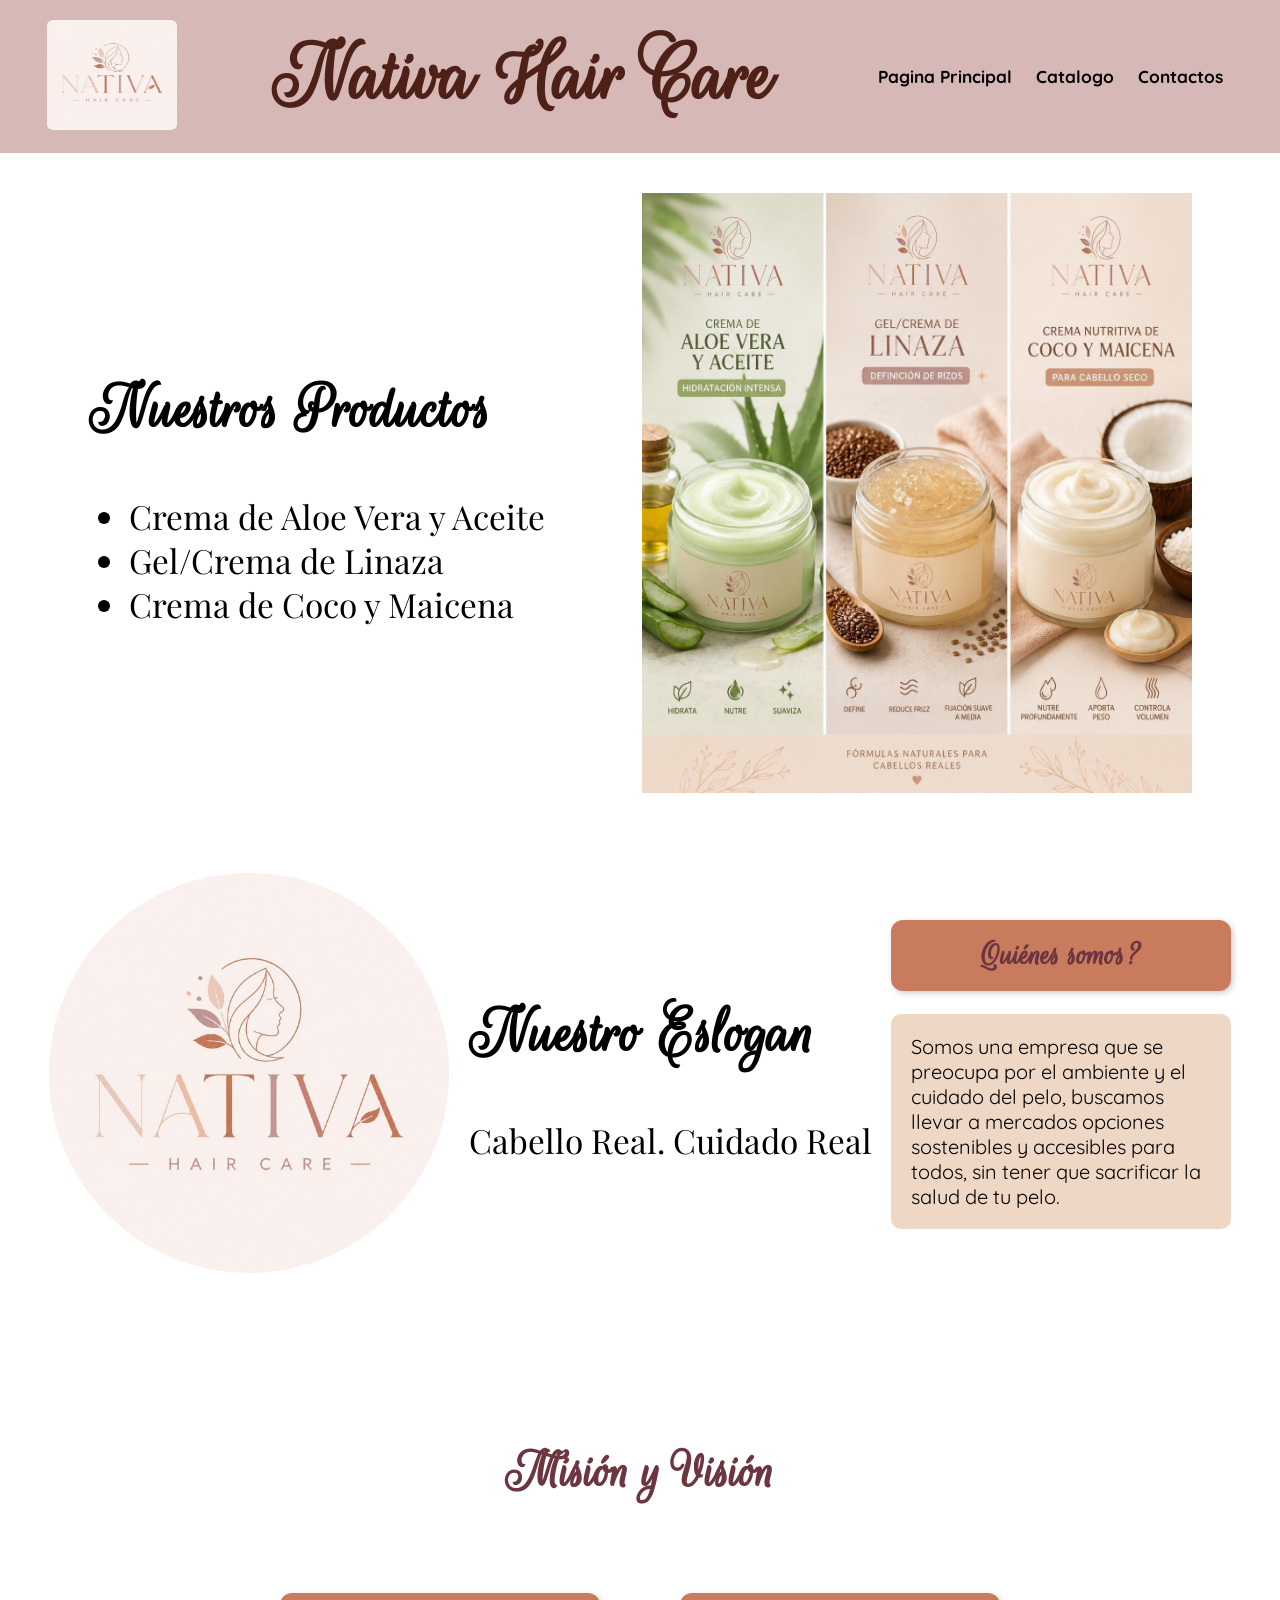
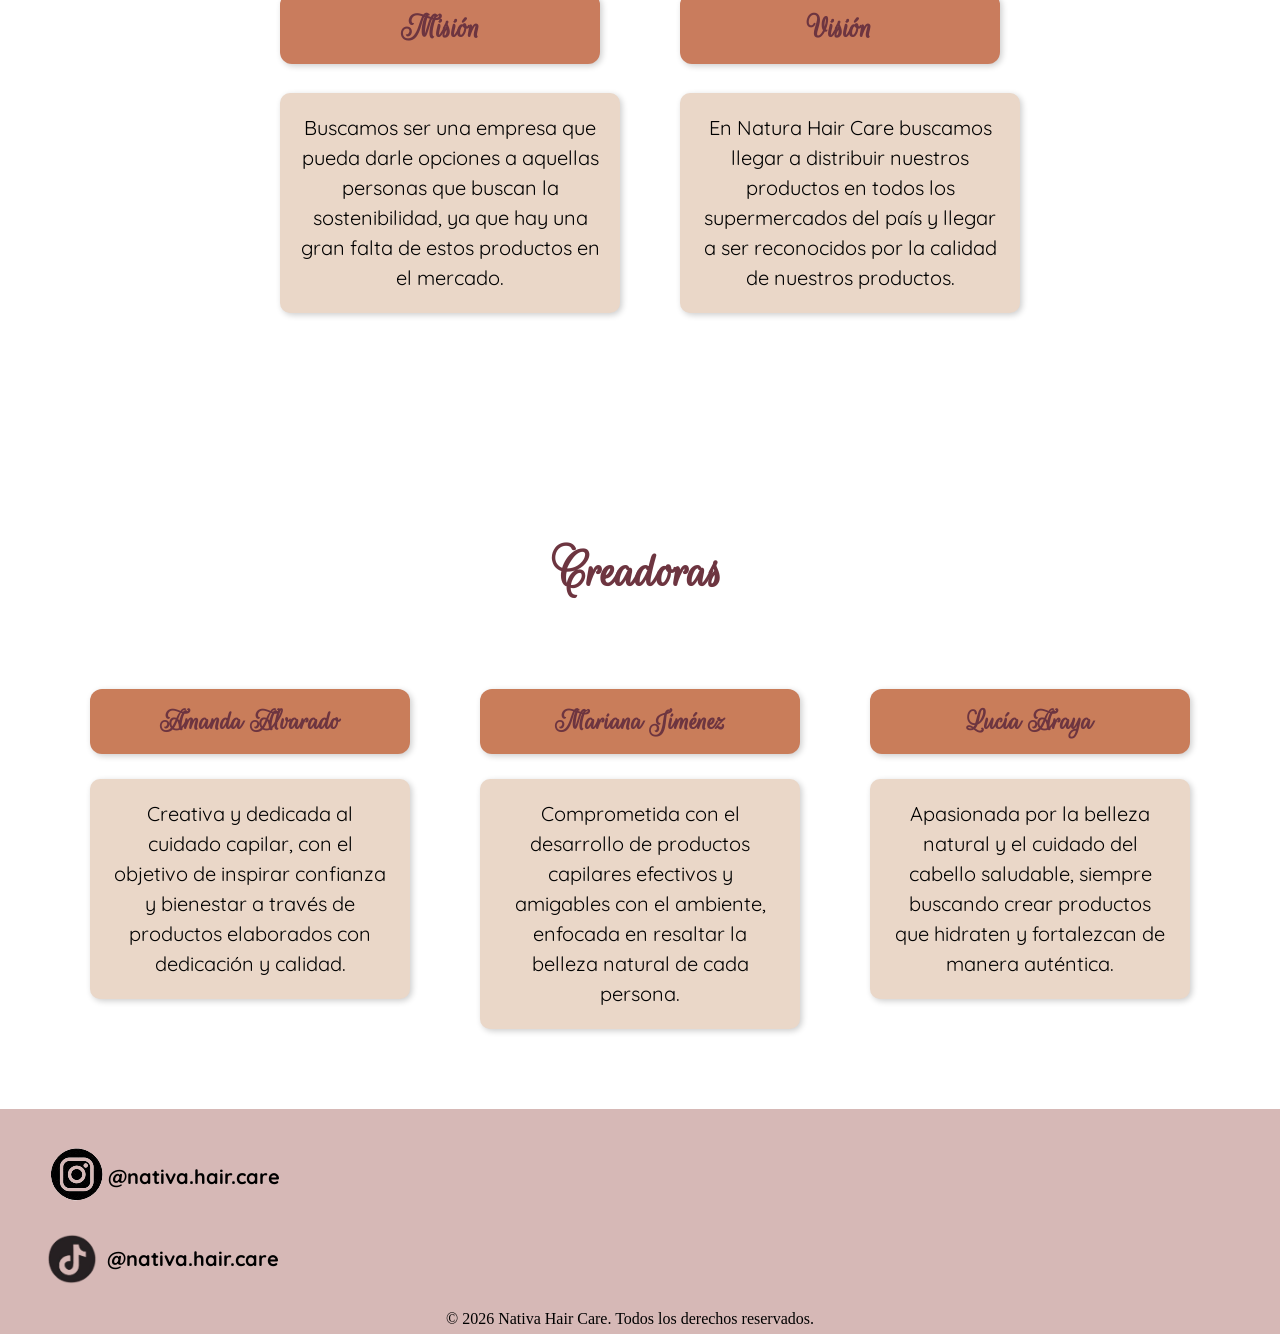
<file: index.html>
<!DOCTYPE html>
<html lang="es">

<head>
    <meta charset="UTF-8">
    <meta name="viewport" content="width=device-width, initial-scale=1.0">
    <link rel="icon" href="imagenes/logo.jpg" type="image/jpg">
    <title>Nativa Hair Care</title>

    <link rel="stylesheet" href="CSS/index.css">
</head>

<body>
    <header>
        <div>
            <img id="logo" src="imagenes/Nativa.jpg">
        </div>

        <div>
            <h1>Nativa Hair Care</h1>
        </div>

        <div>
            <a href="index.html">Pagina Principal</a>
            <a href="html/catalogo.html">Catalogo</a>
            <a href="html/contactos.html">Contactos</a>
        </div>
    </header>

    <div class="productos">

        <div class="texto-productos">
            <h1 id="tituloproductos">Nuestros Productos</h1>

            <ul id="listaproductos">
                <li>Crema de Aloe Vera y Aceite</li>
                <li>Gel/Crema de Linaza</li>
                <li>Crema de Coco y Maicena</li>
            </ul>
        </div>
        <img src="imagenes/Multimedia.jpg" alt="productos">
    </div>

    <div class="informacionGeneral">

        <div class="slogan">

            <img src="imagenes/Nativa.jpg" alt="Logo">

            <div>
                <h1 id="tituloslogan">Nuestro Eslogan</h1>
                <p>Cabello Real. Cuidado Real</p>
            </div>

        </div>

        <div class="quienesSomos">
            <h1>Quiénes somos?</h1>

            <p>
                Somos una empresa que se preocupa por el ambiente y el cuidado del pelo,
                buscamos llevar a mercados opciones sostenibles y accesibles para todos,
                sin tener que sacrificar la salud de tu pelo.
            </p>
        </div>

    </div>

    <div class="misionVision">

        <h1>Misión y Visión</h1>

        <div class="conteMision">

            <div class="caja">
                <h2>Misión</h2>

                <p>
                    Buscamos ser una empresa que pueda darle opciones a aquellas personas
                    que buscan la sostenibilidad, ya que hay una gran falta de estos productos
                    en el mercado.
                </p>
            </div>

            <div class="caja">
                <h2>Visión</h2>

                <p>
                    En Natura Hair Care buscamos llegar a distribuir nuestros productos
                    en todos los supermercados del país y llegar a ser reconocidos
                    por la calidad de nuestros productos.
                </p>
            </div>

        </div>

    </div>

    <div class="conteCreadoras">

        <h1 id="">Creadoras</h1>

        <div class="creadoras">

            <div class="persona">
                <h2>Amanda Alvarado</h2>

                <p>
                    Creativa y dedicada al cuidado capilar, con el objetivo de inspirar
                    confianza y bienestar a través de productos elaborados con dedicación y calidad.
                </p>
            </div>

            <div class="persona">
                <h2>Mariana Jiménez</h2>

                <p>
                    Comprometida con el desarrollo de productos capilares efectivos y amigables
                    con el ambiente, enfocada en resaltar la belleza natural de cada persona.
                </p>
            </div>

            <div class="persona">
                <h2>Lucía Araya</h2>

                <p>
                    Apasionada por la belleza natural y el cuidado del cabello saludable,
                    siempre buscando crear productos que hidraten y fortalezcan de manera auténtica.
                </p>
            </div>

        </div>

    </div>

</body>

<footer class="pie">
    <div id="redes"> <a class="footer-item"
            href="https://www.instagram.com/nativa.hair.care?igsh=MTh2eTEwdndkc2lrdQ=="><img
                src="imagenes/instagramsinfondo.png" /> @nativa.hair.care</a>
        <a href="https://www.tiktok.com/@nativa.hair.care?_r=1&_t=ZS-96icawMxYPt">
            <img id="tiktok" src="imagenes/tiktoksinfondo.png" />
            @nativa.hair.care
        </a>
    </div>
    </div>
    <div id="copywright">
        <p class="footer-item">© 2026 Nativa Hair Care. Todos los derechos reservados.</p>
    </div>

</footer>

</html>
</file>
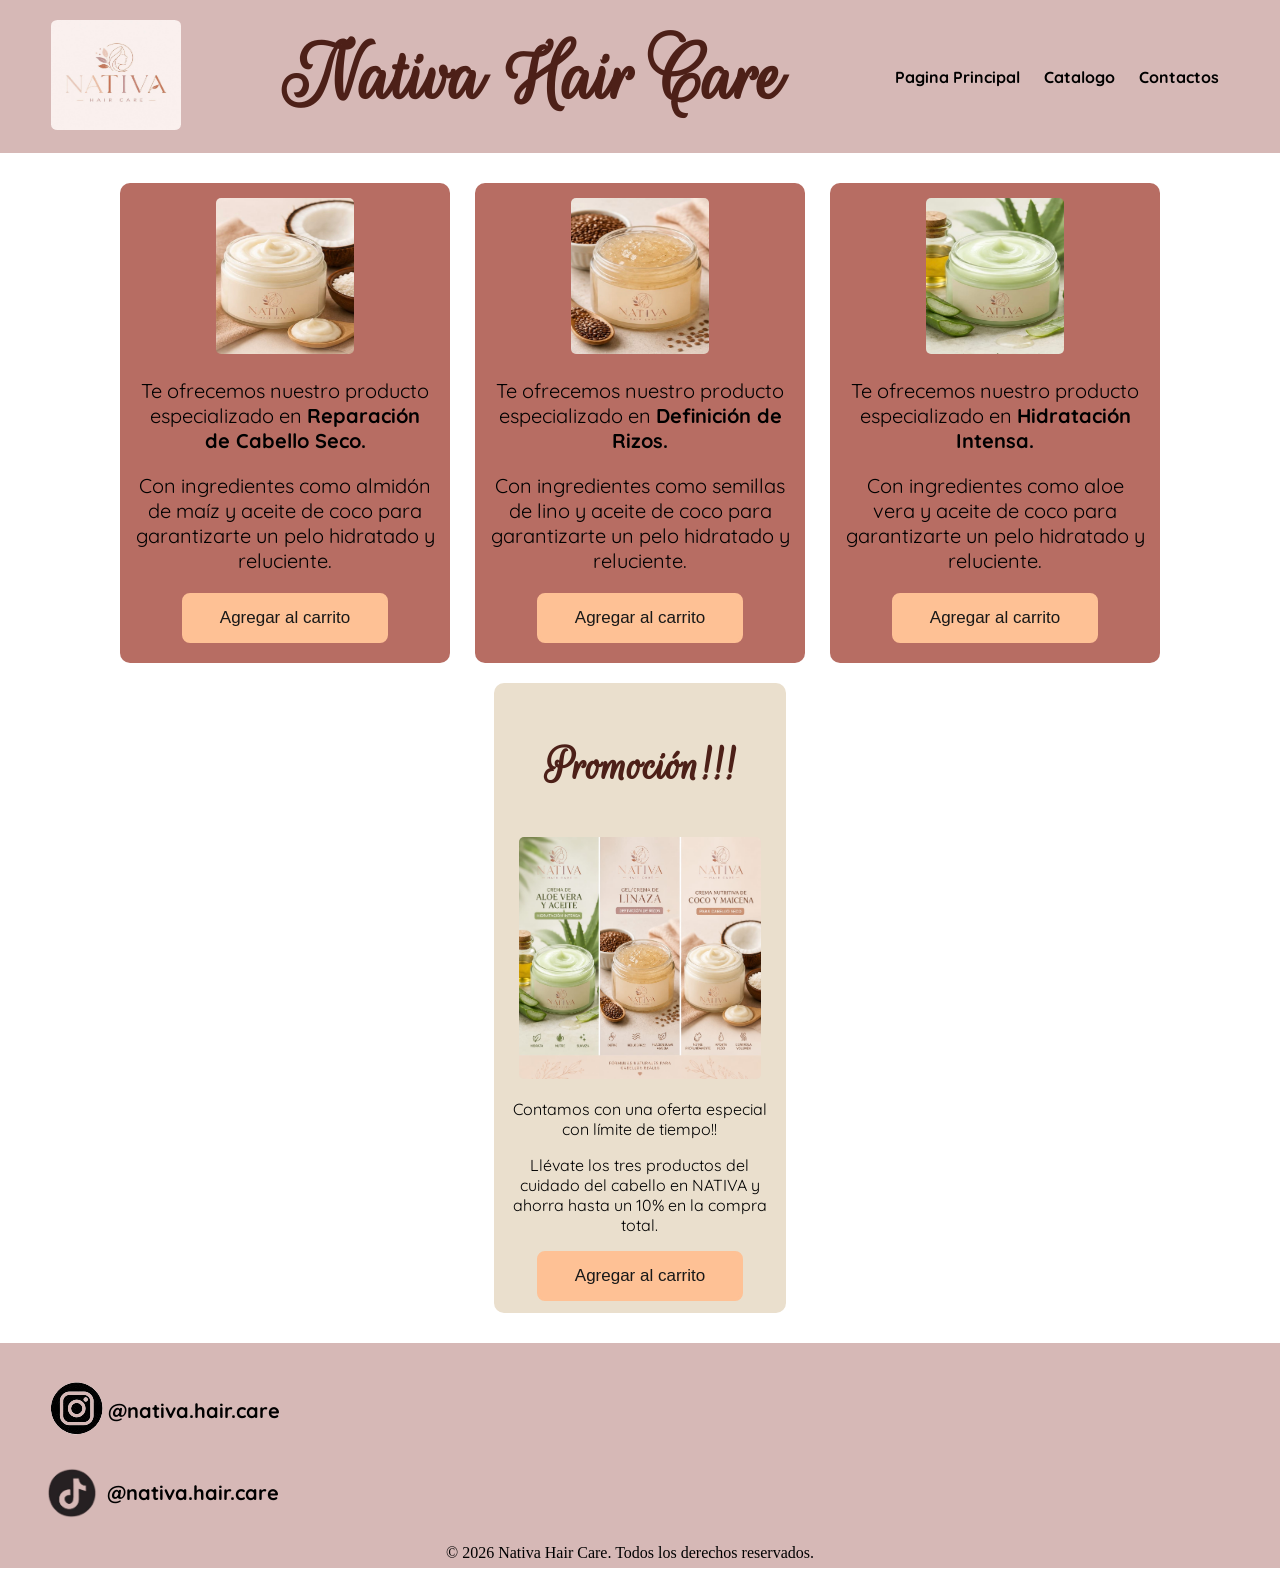
<file: html/catalogo.html>
<!DOCTYPE html>
<html lang="es">

<head>
    <meta charset="UTF-8">
    <title>Catálogo</title>
    <link rel="stylesheet" href="../CSS/catalogo.css">
    <link rel="preconnect" href="https://fonts.googleapis.com">
    <link rel="preconnect" href="https://fonts.gstatic.com" crossorigin>
    <link href="https://fonts.googleapis.com/css2?family=Quicksand:wght@300..700&family=Rouge+Script&display=swap"
        rel="stylesheet">
    <link rel="icon" href="../imagenes/logo.jpg" type="image/jpg">
</head>

<body>
    <header>
        <div>
            <img id="logo" src="../imagenes/logo.jpg">
        </div>
        <div>
            <h1>Nativa Hair Care</h1>
        </div>
        <div>
            <a href="../index.html">Pagina Principal</a>
            <a href="../html/catalogo.html">Catalogo</a>
            <a href="../html/contactos.html">Contactos</a>
        </div>
    </header>
    <main>
        <section class="catalogo">
            <div class="producto">
                <img src="../imagenes/producto1.jpg">
                <p>
                    Te ofrecemos nuestro producto especializado en
                    <b>Reparación de Cabello Seco.</b>
                </p>
                <p>
                    Con ingredientes como almidón de maíz y aceite
                    de coco para garantizarte un pelo hidratado y reluciente.
                </p>
                <button>
                    Agregar al carrito
                    <div class="star-1">
                        <svg xmlns="http://www.w3.org/2000/svg" xml:space="preserve" version="1.1"
                            style="shape-rendering:geometricPrecision; text-rendering:geometricPrecision; image-rendering:optimizeQuality; fill-rule:evenodd; clip-rule:evenodd"
                            viewBox="0 0 784.11 815.53" xmlns:xlink="http://www.w3.org/1999/xlink">
                            <defs></defs>
                            <g id="Layer_x0020_1">
                                <metadata id="CorelCorpID_0Corel-Layer"></metadata>
                                <path class="fil0"
                                    d="M392.05 0c-20.9,210.08 -184.06,378.41 -392.05,407.78 207.96,29.37 371.12,197.68 392.05,407.74 20.93,-210.06 184.09,-378.37 392.05,-407.74 -207.98,-29.38 -371.16,-197.69 -392.06,-407.78z">
                                </path>
                            </g>
                        </svg>
                    </div>
                    <div class="star-2">
                        <svg xmlns="http://www.w3.org/2000/svg" xml:space="preserve" version="1.1"
                            style="shape-rendering:geometricPrecision; text-rendering:geometricPrecision; image-rendering:optimizeQuality; fill-rule:evenodd; clip-rule:evenodd"
                            viewBox="0 0 784.11 815.53" xmlns:xlink="http://www.w3.org/1999/xlink">
                            <defs></defs>
                            <g id="Layer_x0020_1">
                                <metadata id="CorelCorpID_0Corel-Layer"></metadata>
                                <path class="fil0"
                                    d="M392.05 0c-20.9,210.08 -184.06,378.41 -392.05,407.78 207.96,29.37 371.12,197.68 392.05,407.74 20.93,-210.06 184.09,-378.37 392.05,-407.74 -207.98,-29.38 -371.16,-197.69 -392.06,-407.78z">
                                </path>
                            </g>
                        </svg>
                    </div>
                    <div class="star-3">
                        <svg xmlns="http://www.w3.org/2000/svg" xml:space="preserve" version="1.1"
                            style="shape-rendering:geometricPrecision; text-rendering:geometricPrecision; image-rendering:optimizeQuality; fill-rule:evenodd; clip-rule:evenodd"
                            viewBox="0 0 784.11 815.53" xmlns:xlink="http://www.w3.org/1999/xlink">
                            <defs></defs>
                            <g id="Layer_x0020_1">
                                <metadata id="CorelCorpID_0Corel-Layer"></metadata>
                                <path class="fil0"
                                    d="M392.05 0c-20.9,210.08 -184.06,378.41 -392.05,407.78 207.96,29.37 371.12,197.68 392.05,407.74 20.93,-210.06 184.09,-378.37 392.05,-407.74 -207.98,-29.38 -371.16,-197.69 -392.06,-407.78z">
                                </path>
                            </g>
                        </svg>
                    </div>
                    <div class="star-4">
                        <svg xmlns="http://www.w3.org/2000/svg" xml:space="preserve" version="1.1"
                            style="shape-rendering:geometricPrecision; text-rendering:geometricPrecision; image-rendering:optimizeQuality; fill-rule:evenodd; clip-rule:evenodd"
                            viewBox="0 0 784.11 815.53" xmlns:xlink="http://www.w3.org/1999/xlink">
                            <defs></defs>
                            <g id="Layer_x0020_1">
                                <metadata id="CorelCorpID_0Corel-Layer"></metadata>
                                <path class="fil0"
                                    d="M392.05 0c-20.9,210.08 -184.06,378.41 -392.05,407.78 207.96,29.37 371.12,197.68 392.05,407.74 20.93,-210.06 184.09,-378.37 392.05,-407.74 -207.98,-29.38 -371.16,-197.69 -392.06,-407.78z">
                                </path>
                            </g>
                        </svg>
                    </div>
                    <div class="star-5">
                        <svg xmlns="http://www.w3.org/2000/svg" xml:space="preserve" version="1.1"
                            style="shape-rendering:geometricPrecision; text-rendering:geometricPrecision; image-rendering:optimizeQuality; fill-rule:evenodd; clip-rule:evenodd"
                            viewBox="0 0 784.11 815.53" xmlns:xlink="http://www.w3.org/1999/xlink">
                            <defs></defs>
                            <g id="Layer_x0020_1">
                                <metadata id="CorelCorpID_0Corel-Layer"></metadata>
                                <path class="fil0"
                                    d="M392.05 0c-20.9,210.08 -184.06,378.41 -392.05,407.78 207.96,29.37 371.12,197.68 392.05,407.74 20.93,-210.06 184.09,-378.37 392.05,-407.74 -207.98,-29.38 -371.16,-197.69 -392.06,-407.78z">
                                </path>
                            </g>
                        </svg>
                    </div>
                    <div class="star-6">
                        <svg xmlns="http://www.w3.org/2000/svg" xml:space="preserve" version="1.1"
                            style="shape-rendering:geometricPrecision; text-rendering:geometricPrecision; image-rendering:optimizeQuality; fill-rule:evenodd; clip-rule:evenodd"
                            viewBox="0 0 784.11 815.53" xmlns:xlink="http://www.w3.org/1999/xlink">
                            <defs></defs>
                            <g id="Layer_x0020_1">
                                <metadata id="CorelCorpID_0Corel-Layer"></metadata>
                                <path class="fil0"
                                    d="M392.05 0c-20.9,210.08 -184.06,378.41 -392.05,407.78 207.96,29.37 371.12,197.68 392.05,407.74 20.93,-210.06 184.09,-378.37 392.05,-407.74 -207.98,-29.38 -371.16,-197.69 -392.06,-407.78z">
                                </path>
                            </g>
                        </svg>
                    </div>
                </button>
            </div>
            <div class="producto">
                <img src="../imagenes/producto2.jpg">
                <p>
                    Te ofrecemos nuestro producto especializado en
                    <b>Definición de Rizos.</b>
                </p>
                <p>
                    Con ingredientes como semillas de lino y aceite
                    de coco para garantizarte un pelo hidratado y reluciente.
                </p>
                <button>
                    Agregar al carrito  
                    <div class="star-1">
                        <svg xmlns="http://www.w3.org/2000/svg" xml:space="preserve" version="1.1"
                            style="shape-rendering:geometricPrecision; text-rendering:geometricPrecision; image-rendering:optimizeQuality; fill-rule:evenodd; clip-rule:evenodd"
                            viewBox="0 0 784.11 815.53" xmlns:xlink="http://www.w3.org/1999/xlink">
                            <defs></defs>
                            <g id="Layer_x0020_1">
                                <metadata id="CorelCorpID_0Corel-Layer"></metadata>
                                <path class="fil0"
                                    d="M392.05 0c-20.9,210.08 -184.06,378.41 -392.05,407.78 207.96,29.37 371.12,197.68 392.05,407.74 20.93,-210.06 184.09,-378.37 392.05,-407.74 -207.98,-29.38 -371.16,-197.69 -392.06,-407.78z">
                                </path>
                            </g>
                        </svg>
                    </div>
                    <div class="star-2">
                        <svg xmlns="http://www.w3.org/2000/svg" xml:space="preserve" version="1.1"
                            style="shape-rendering:geometricPrecision; text-rendering:geometricPrecision; image-rendering:optimizeQuality; fill-rule:evenodd; clip-rule:evenodd"
                            viewBox="0 0 784.11 815.53" xmlns:xlink="http://www.w3.org/1999/xlink">
                            <defs></defs>
                            <g id="Layer_x0020_1">
                                <metadata id="CorelCorpID_0Corel-Layer"></metadata>
                                <path class="fil0"
                                    d="M392.05 0c-20.9,210.08 -184.06,378.41 -392.05,407.78 207.96,29.37 371.12,197.68 392.05,407.74 20.93,-210.06 184.09,-378.37 392.05,-407.74 -207.98,-29.38 -371.16,-197.69 -392.06,-407.78z">
                                </path>
                            </g>
                        </svg>
                    </div>
                    <div class="star-3">
                        <svg xmlns="http://www.w3.org/2000/svg" xml:space="preserve" version="1.1"
                            style="shape-rendering:geometricPrecision; text-rendering:geometricPrecision; image-rendering:optimizeQuality; fill-rule:evenodd; clip-rule:evenodd"
                            viewBox="0 0 784.11 815.53" xmlns:xlink="http://www.w3.org/1999/xlink">
                            <defs></defs>
                            <g id="Layer_x0020_1">
                                <metadata id="CorelCorpID_0Corel-Layer"></metadata>
                                <path class="fil0"
                                    d="M392.05 0c-20.9,210.08 -184.06,378.41 -392.05,407.78 207.96,29.37 371.12,197.68 392.05,407.74 20.93,-210.06 184.09,-378.37 392.05,-407.74 -207.98,-29.38 -371.16,-197.69 -392.06,-407.78z">
                                </path>
                            </g>
                        </svg>
                    </div>
                    <div class="star-4">
                        <svg xmlns="http://www.w3.org/2000/svg" xml:space="preserve" version="1.1"
                            style="shape-rendering:geometricPrecision; text-rendering:geometricPrecision; image-rendering:optimizeQuality; fill-rule:evenodd; clip-rule:evenodd"
                            viewBox="0 0 784.11 815.53" xmlns:xlink="http://www.w3.org/1999/xlink">
                            <defs></defs>
                            <g id="Layer_x0020_1">
                                <metadata id="CorelCorpID_0Corel-Layer"></metadata>
                                <path class="fil0"
                                    d="M392.05 0c-20.9,210.08 -184.06,378.41 -392.05,407.78 207.96,29.37 371.12,197.68 392.05,407.74 20.93,-210.06 184.09,-378.37 392.05,-407.74 -207.98,-29.38 -371.16,-197.69 -392.06,-407.78z">
                                </path>
                            </g>
                        </svg>
                    </div>
                    <div class="star-5">
                        <svg xmlns="http://www.w3.org/2000/svg" xml:space="preserve" version="1.1"
                            style="shape-rendering:geometricPrecision; text-rendering:geometricPrecision; image-rendering:optimizeQuality; fill-rule:evenodd; clip-rule:evenodd"
                            viewBox="0 0 784.11 815.53" xmlns:xlink="http://www.w3.org/1999/xlink">
                            <defs></defs>
                            <g id="Layer_x0020_1">
                                <metadata id="CorelCorpID_0Corel-Layer"></metadata>
                                <path class="fil0"
                                    d="M392.05 0c-20.9,210.08 -184.06,378.41 -392.05,407.78 207.96,29.37 371.12,197.68 392.05,407.74 20.93,-210.06 184.09,-378.37 392.05,-407.74 -207.98,-29.38 -371.16,-197.69 -392.06,-407.78z">
                                </path>
                            </g>
                        </svg>
                    </div>
                    <div class="star-6">
                        <svg xmlns="http://www.w3.org/2000/svg" xml:space="preserve" version="1.1"
                            style="shape-rendering:geometricPrecision; text-rendering:geometricPrecision; image-rendering:optimizeQuality; fill-rule:evenodd; clip-rule:evenodd"
                            viewBox="0 0 784.11 815.53" xmlns:xlink="http://www.w3.org/1999/xlink">
                            <defs></defs>
                            <g id="Layer_x0020_1">
                                <metadata id="CorelCorpID_0Corel-Layer"></metadata>
                                <path class="fil0"
                                    d="M392.05 0c-20.9,210.08 -184.06,378.41 -392.05,407.78 207.96,29.37 371.12,197.68 392.05,407.74 20.93,-210.06 184.09,-378.37 392.05,-407.74 -207.98,-29.38 -371.16,-197.69 -392.06,-407.78z">
                                </path>
                            </g>
                        </svg>
                    </div>
                </button>

            </div>
            <div class="producto">
                <img src="../imagenes/producto3.jpg">
                <p>
                    Te ofrecemos nuestro producto especializado en
                    <b>Hidratación Intensa.</b>
                </p>
                <p>
                    Con ingredientes como aloe vera y aceite
                    de coco para garantizarte un pelo hidratado y reluciente.
                </p>
                <button>
                    Agregar al carrito
                    <div class="star-1">
                        <svg xmlns="http://www.w3.org/2000/svg" xml:space="preserve" version="1.1"
                            style="shape-rendering:geometricPrecision; text-rendering:geometricPrecision; image-rendering:optimizeQuality; fill-rule:evenodd; clip-rule:evenodd"
                            viewBox="0 0 784.11 815.53" xmlns:xlink="http://www.w3.org/1999/xlink">
                            <defs></defs>
                            <g id="Layer_x0020_1">
                                <metadata id="CorelCorpID_0Corel-Layer"></metadata>
                                <path class="fil0"
                                    d="M392.05 0c-20.9,210.08 -184.06,378.41 -392.05,407.78 207.96,29.37 371.12,197.68 392.05,407.74 20.93,-210.06 184.09,-378.37 392.05,-407.74 -207.98,-29.38 -371.16,-197.69 -392.06,-407.78z">
                                </path>
                            </g>
                        </svg>
                    </div>
                    <div class="star-2">
                        <svg xmlns="http://www.w3.org/2000/svg" xml:space="preserve" version="1.1"
                            style="shape-rendering:geometricPrecision; text-rendering:geometricPrecision; image-rendering:optimizeQuality; fill-rule:evenodd; clip-rule:evenodd"
                            viewBox="0 0 784.11 815.53" xmlns:xlink="http://www.w3.org/1999/xlink">
                            <defs></defs>
                            <g id="Layer_x0020_1">
                                <metadata id="CorelCorpID_0Corel-Layer"></metadata>
                                <path class="fil0"
                                    d="M392.05 0c-20.9,210.08 -184.06,378.41 -392.05,407.78 207.96,29.37 371.12,197.68 392.05,407.74 20.93,-210.06 184.09,-378.37 392.05,-407.74 -207.98,-29.38 -371.16,-197.69 -392.06,-407.78z">
                                </path>
                            </g>
                        </svg>
                    </div>
                    <div class="star-3">
                        <svg xmlns="http://www.w3.org/2000/svg" xml:space="preserve" version="1.1"
                            style="shape-rendering:geometricPrecision; text-rendering:geometricPrecision; image-rendering:optimizeQuality; fill-rule:evenodd; clip-rule:evenodd"
                            viewBox="0 0 784.11 815.53" xmlns:xlink="http://www.w3.org/1999/xlink">
                            <defs></defs>
                            <g id="Layer_x0020_1">
                                <metadata id="CorelCorpID_0Corel-Layer"></metadata>
                                <path class="fil0"
                                    d="M392.05 0c-20.9,210.08 -184.06,378.41 -392.05,407.78 207.96,29.37 371.12,197.68 392.05,407.74 20.93,-210.06 184.09,-378.37 392.05,-407.74 -207.98,-29.38 -371.16,-197.69 -392.06,-407.78z">
                                </path>
                            </g>
                        </svg>
                    </div>
                    <div class="star-4">
                        <svg xmlns="http://www.w3.org/2000/svg" xml:space="preserve" version="1.1"
                            style="shape-rendering:geometricPrecision; text-rendering:geometricPrecision; image-rendering:optimizeQuality; fill-rule:evenodd; clip-rule:evenodd"
                            viewBox="0 0 784.11 815.53" xmlns:xlink="http://www.w3.org/1999/xlink">
                            <defs></defs>
                            <g id="Layer_x0020_1">
                                <metadata id="CorelCorpID_0Corel-Layer"></metadata>
                                <path class="fil0"
                                    d="M392.05 0c-20.9,210.08 -184.06,378.41 -392.05,407.78 207.96,29.37 371.12,197.68 392.05,407.74 20.93,-210.06 184.09,-378.37 392.05,-407.74 -207.98,-29.38 -371.16,-197.69 -392.06,-407.78z">
                                </path>
                            </g>
                        </svg>
                    </div>
                    <div class="star-5">
                        <svg xmlns="http://www.w3.org/2000/svg" xml:space="preserve" version="1.1"
                            style="shape-rendering:geometricPrecision; text-rendering:geometricPrecision; image-rendering:optimizeQuality; fill-rule:evenodd; clip-rule:evenodd"
                            viewBox="0 0 784.11 815.53" xmlns:xlink="http://www.w3.org/1999/xlink">
                            <defs></defs>
                            <g id="Layer_x0020_1">
                                <metadata id="CorelCorpID_0Corel-Layer"></metadata>
                                <path class="fil0"
                                    d="M392.05 0c-20.9,210.08 -184.06,378.41 -392.05,407.78 207.96,29.37 371.12,197.68 392.05,407.74 20.93,-210.06 184.09,-378.37 392.05,-407.74 -207.98,-29.38 -371.16,-197.69 -392.06,-407.78z">
                                </path>
                            </g>
                        </svg>
                    </div>
                    <div class="star-6">
                        <svg xmlns="http://www.w3.org/2000/svg" xml:space="preserve" version="1.1"
                            style="shape-rendering:geometricPrecision; text-rendering:geometricPrecision; image-rendering:optimizeQuality; fill-rule:evenodd; clip-rule:evenodd"
                            viewBox="0 0 784.11 815.53" xmlns:xlink="http://www.w3.org/1999/xlink">
                            <defs></defs>
                            <g id="Layer_x0020_1">
                                <metadata id="CorelCorpID_0Corel-Layer"></metadata>
                                <path class="fil0"
                                    d="M392.05 0c-20.9,210.08 -184.06,378.41 -392.05,407.78 207.96,29.37 371.12,197.68 392.05,407.74 20.93,-210.06 184.09,-378.37 392.05,-407.74 -207.98,-29.38 -371.16,-197.69 -392.06,-407.78z">
                                </path>
                            </g>
                        </svg>
                    </div>
                </button>
            </div>
        </section>
        <section class="promo">
            <h2>Promoción!!!</h2>
            <img src="../imagenes/promocion.jpg">
            <p>
                Contamos con una oferta especial con límite de tiempo!!
            </p>
            <p>
                Llévate los tres productos del cuidado del cabello en NATIVA
                y ahorra hasta un 10% en la compra total.
            </p>
            <button>
                    Agregar al carrito
                    <div class="star-1">
                        <svg xmlns="http://www.w3.org/2000/svg" xml:space="preserve" version="1.1"
                            style="shape-rendering:geometricPrecision; text-rendering:geometricPrecision; image-rendering:optimizeQuality; fill-rule:evenodd; clip-rule:evenodd"
                            viewBox="0 0 784.11 815.53" xmlns:xlink="http://www.w3.org/1999/xlink">
                            <defs></defs>
                            <g id="Layer_x0020_1">
                                <metadata id="CorelCorpID_0Corel-Layer"></metadata>
                                <path class="fil0"
                                    d="M392.05 0c-20.9,210.08 -184.06,378.41 -392.05,407.78 207.96,29.37 371.12,197.68 392.05,407.74 20.93,-210.06 184.09,-378.37 392.05,-407.74 -207.98,-29.38 -371.16,-197.69 -392.06,-407.78z">
                                </path>
                            </g>
                        </svg>
                    </div>
                    <div class="star-2">
                        <svg xmlns="http://www.w3.org/2000/svg" xml:space="preserve" version="1.1"
                            style="shape-rendering:geometricPrecision; text-rendering:geometricPrecision; image-rendering:optimizeQuality; fill-rule:evenodd; clip-rule:evenodd"
                            viewBox="0 0 784.11 815.53" xmlns:xlink="http://www.w3.org/1999/xlink">
                            <defs></defs>
                            <g id="Layer_x0020_1">
                                <metadata id="CorelCorpID_0Corel-Layer"></metadata>
                                <path class="fil0"
                                    d="M392.05 0c-20.9,210.08 -184.06,378.41 -392.05,407.78 207.96,29.37 371.12,197.68 392.05,407.74 20.93,-210.06 184.09,-378.37 392.05,-407.74 -207.98,-29.38 -371.16,-197.69 -392.06,-407.78z">
                                </path>
                            </g>
                        </svg>
                    </div>
                    <div class="star-3">
                        <svg xmlns="http://www.w3.org/2000/svg" xml:space="preserve" version="1.1"
                            style="shape-rendering:geometricPrecision; text-rendering:geometricPrecision; image-rendering:optimizeQuality; fill-rule:evenodd; clip-rule:evenodd"
                            viewBox="0 0 784.11 815.53" xmlns:xlink="http://www.w3.org/1999/xlink">
                            <defs></defs>
                            <g id="Layer_x0020_1">
                                <metadata id="CorelCorpID_0Corel-Layer"></metadata>
                                <path class="fil0"
                                    d="M392.05 0c-20.9,210.08 -184.06,378.41 -392.05,407.78 207.96,29.37 371.12,197.68 392.05,407.74 20.93,-210.06 184.09,-378.37 392.05,-407.74 -207.98,-29.38 -371.16,-197.69 -392.06,-407.78z">
                                </path>
                            </g>
                        </svg>
                    </div>
                    <div class="star-4">
                        <svg xmlns="http://www.w3.org/2000/svg" xml:space="preserve" version="1.1"
                            style="shape-rendering:geometricPrecision; text-rendering:geometricPrecision; image-rendering:optimizeQuality; fill-rule:evenodd; clip-rule:evenodd"
                            viewBox="0 0 784.11 815.53" xmlns:xlink="http://www.w3.org/1999/xlink">
                            <defs></defs>
                            <g id="Layer_x0020_1">
                                <metadata id="CorelCorpID_0Corel-Layer"></metadata>
                                <path class="fil0"
                                    d="M392.05 0c-20.9,210.08 -184.06,378.41 -392.05,407.78 207.96,29.37 371.12,197.68 392.05,407.74 20.93,-210.06 184.09,-378.37 392.05,-407.74 -207.98,-29.38 -371.16,-197.69 -392.06,-407.78z">
                                </path>
                            </g>
                        </svg>
                    </div>
                    <div class="star-5">
                        <svg xmlns="http://www.w3.org/2000/svg" xml:space="preserve" version="1.1"
                            style="shape-rendering:geometricPrecision; text-rendering:geometricPrecision; image-rendering:optimizeQuality; fill-rule:evenodd; clip-rule:evenodd"
                            viewBox="0 0 784.11 815.53" xmlns:xlink="http://www.w3.org/1999/xlink">
                            <defs></defs>
                            <g id="Layer_x0020_1">
                                <metadata id="CorelCorpID_0Corel-Layer"></metadata>
                                <path class="fil0"
                                    d="M392.05 0c-20.9,210.08 -184.06,378.41 -392.05,407.78 207.96,29.37 371.12,197.68 392.05,407.74 20.93,-210.06 184.09,-378.37 392.05,-407.74 -207.98,-29.38 -371.16,-197.69 -392.06,-407.78z">
                                </path>
                            </g>
                        </svg>
                    </div>
                    <div class="star-6">
                        <svg xmlns="http://www.w3.org/2000/svg" xml:space="preserve" version="1.1"
                            style="shape-rendering:geometricPrecision; text-rendering:geometricPrecision; image-rendering:optimizeQuality; fill-rule:evenodd; clip-rule:evenodd"
                            viewBox="0 0 784.11 815.53" xmlns:xlink="http://www.w3.org/1999/xlink">
                            <defs></defs>
                            <g id="Layer_x0020_1">
                                <metadata id="CorelCorpID_0Corel-Layer"></metadata>
                                <path class="fil0"
                                    d="M392.05 0c-20.9,210.08 -184.06,378.41 -392.05,407.78 207.96,29.37 371.12,197.68 392.05,407.74 20.93,-210.06 184.09,-378.37 392.05,-407.74 -207.98,-29.38 -371.16,-197.69 -392.06,-407.78z">
                                </path>
                            </g>
                        </svg>
                    </div>
                </button>
        </section>
    </main>
    <footer class="pie">
        <div id="redes">
            <a id="insta" href="https://www.instagram.com/nativa.hair.care?igsh=MTh2eTEwdndkc2lrdQ==">
                <img src="../imagenes/instagramsinfondo.png" />
                @nativa.hair.care
            </a>

            <a href="https://www.tiktok.com/@nativa.hair.care?_r=1&_t=ZS-96icawMxYPt">
                <img id="tiktok" src="../imagenes/tiktoksinfondo.png" />
                @nativa.hair.care
            </a>
        </div>

        <div id="copywright">
            <p class="footer-item">
                © 2026 Nativa Hair Care. Todos los derechos reservados.
            </p>
        </div>
    </footer>
</body>

</html>
</file>
<file: CSS/index.css>
@import url('https://fonts.googleapis.com/css2?family=Rouge+Script&display=swap');
@import url('https://fonts.googleapis.com/css2?family=Quicksand:wght@300..700&family=Rouge+Script&display=swap');
@import url('https://fonts.googleapis.com/css2?family=Playfair+Display:ital,wght@0,400..900;1,400..900&display=swap');

body {
    margin: 0;
    padding: 0;
}

header {
    width: 100%;
    height: 17vh;
    background-color: #c89f9cbb;
    display: flex;
    justify-content: space-around;
    align-items: center;
}


header img {
    width: 130px;
    height: 110px;
    border-radius: 5%;
}


header h1 {
    font-size: 65pt;
    font-family: "Rouge Script", cursive;
    ;
    color: rgb(77, 32, 24);
}

header a {
    text-decoration: none;
    color: rgb(0, 0, 0);
    font-family: "Quicksand", sans-serif;
    margin: 10px;
    font-weight: bold;
    font-size: 13pt;
}

header a:hover {
    color: #C97C5D;
}

#tituloproductos {
    font-family: "Rouge Script", cursive;
    font-size: 50pt;
}

ul {
    font-size: 25pt;
    font-family: "Playfair Display", serif;
}

h1 {
    font-family: "Rouge Script", cursive;
}



.productos {
    display: flex;
    justify-content: space-around;
    align-items: center;

    padding: 40px;
}

.productos img {
    width: 550px;
    height: 600px;
}

.informacionGeneral {
    display: flex;
    justify-content: space-around;
    align-items: center;

    padding: 40px;
}

.slogan {
    display: flex;
    align-items: center;
    gap: 20px;
}

.slogan img {
    width: 100%;
    max-width: 400px;
    height: auto;
    border-radius: 50%;
}

.slogan p {
    font-family: "Playfair Display", serif;
    font-size: 25pt;
}

.slogan h1 {
    font-family: "Rouge Script", cursive;
    font-size: 50pt;

}

.quienesSomos h1 {
    text-align: center;
    background-color: #C97C5D;
    color: #6d3540;
    padding: 15px;
    border-radius: 12px;
    font-size: 35px;
    font-family: "Rouge Script", cursive;
    box-shadow: 2px 2px 6px rgba(0, 0, 0, 0.2);
}

.quienesSomos p {
    width: 300px;
    background-color: #EED7C5;
    padding: 15pt;
    border-radius: 10px;
    font-family: "Quicksand", sans-serif;
    font-size: 15pt;
}

.misionVision {
    text-align: center;
    padding: 40px;
}

.misionVision p {
    width: 300px;
    padding: 15pt;
    border-radius: 10px;
    font-family: "Quicksand", sans-serif;
    font-size: 15pt;
}

.conteMision {
    display: flex;
    justify-content: center;
    gap: 30px;
}

.caja {
    width: 300px;
    padding: 20px;
    border-radius: 10px;
    background-color: #ffffff;
}

.conteCreadoras {
    text-align: center;
    padding: 40px;
}

.creadoras {
    display: flex;
    justify-content: center;
    gap: 20px;
}

.creadoras p {
    border-radius: 10px;
    font-family: "Quicksand", sans-serif;
}

.persona {
    width: 250px;
    padding: 20px;
    border-radius: 10px;
    background-color: #ffffff;

}

.misionVision {
    text-align: center;
    margin-top: 50px;
}

.misionVision h1 {
    font-size: 55px;
    color: #6d3540;
    font-family: "Rouge Script", cursive;
    margin-bottom: 40px;
}

.conteMision {
    display: flex;
    justify-content: center;
    gap: 40px;
    flex-wrap: wrap;
}

.caja {
    width: 320px;
}

.caja h2 {
    background-color: #C97C5D;
    color: #6d3540;
    padding: 15px;
    border-radius: 12px;
    font-size: 35px;
    font-family: "Rouge Script", cursive;
    box-shadow: 2px 2px 6px rgba(0, 0, 0, 0.2);
}

.caja p {
    background-color: #ead7c8;
    padding: 20px;
    border-radius: 10px;
    margin-top: 10px;
    font-size: 20px;
    line-height: 1.5;
    box-shadow: 2px 2px 6px rgba(0, 0, 0, 0.2);
}

.conteCreadoras {
    text-align: center;
    margin-top: 70px;
}

.conteCreadoras h1 {
    font-size: 55px;
    color: #6d3540;
    font-family: "Rouge Script", cursive;
    margin-bottom: 40px;
}

.creadoras {
    display: flex;
    justify-content: center;
    gap: 30px;
    flex-wrap: wrap;
}

.persona {
    width: 320px;
}

.persona h2 {
    background-color: #c97d5a;
    color: #6d3540;
    padding: 15px;
    border-radius: 12px;
    font-size: 30px;
    font-family: "Rouge Script", cursive;
    box-shadow: 2px 2px 6px rgba(0, 0, 0, 0.2);
}


.persona p {
    background-color: #ead7c8;
    padding: 20px;
    border-radius: 10px;
    margin-top: 10px;
    font-size: 20px;
    line-height: 1.5;
    box-shadow: 2px 2px 6px rgba(0, 0, 0, 0.2);
}

footer {
    width: 100%;
    height: 25vh;
    background-color: #c89f9cbb;
}

#redes {
    display: flex;
    justify-content: left;
    flex-direction: column;
    padding-left: 20px;
    padding-top: 20px;
}

#copywright {
    display: flex;
    justify-content: center;
    align-items: center;
    padding-right: 20px;
}

footer a {
    text-decoration: none;
    color: rgb(0, 0, 0);
    font-family: "Quicksand", sans-serif;
    font-size: 15pt;
    margin: 10px;
    font-weight: bold;
    display: flex;
    align-items: center;
}

#tiktok {
    width: 50px;
    height: 50px;
    margin-right: 10px;
    margin-left: 17px;
}

/*Tablet*/
@media screen and (max-width: 768px) {

    header {
        flex-direction: column;
        height: auto;
        text-align: center;
    }

    .productos {
        flex-direction: column;
        text-align: center;
    }

    .informacionGeneral {
        flex-direction: column;
        text-align: center;
    }

    .slogan {
        flex-direction: column;
    }

    .productos img {
        width: 100%;
        height: auto;
    }
}


/*Mobile*/
@media screen and (max-width: 480px) {

    header h1 {
        font-size: 25px;
    }

    header a {
        display: block;
        /* 👈 AQUÍ LO PEGASTE */
        margin: 5px;
    }

    .slogan p {
        font-size: 18pt;
        text-align: center;
    }

    .quienesSomos p,
    .caja,
    .persona {
        width: 90%;
    }

    .misionVision h1,
    .conteCreadoras h1 {
        font-size: 35px;
    }

    ul {
        font-size: 18pt;
    }
}
</file>
<file: CSS/catalogo.css>
body{
   margin: 0;
}


header{
   width: 100%;
   height: 17vh;
   background-color: #c89f9cbb;
   display: flex;
   justify-content: space-around;
   align-items: center;
}

header img {
    width: 130px;
    height: 110px;
    border-radius: 5%;
}

header h1{
   font-size: 65pt;
   font-family: "Rouge Script", cursive;
   color: rgb(77, 32, 24);
}
header a{
   text-decoration: none;
   color: rgb(0, 0, 0);
   font-family: "Quicksand", sans-serif;
   margin: 10px;
   font-weight: bold;
}
header a:hover{
   color: #C97C5D;
}

main{
   display: flex;
   justify-content: space-around;
   padding: 30px;
   flex-wrap: wrap;
   gap: 20px;
}


.catalogo{
   display: flex;
   gap: 25px;
   align-items: center;
   flex-wrap: wrap;
   justify-content: center;
}

.producto{
   background-color: #b76d63;
   width: 300px;
   height: 450px;
   padding: 15px;
   border-radius: 10px;
   text-align: center;
   font-family: "Quicksand", sans-serif;
}
.producto img{
   width: 138.25px;
   height: 156.4px;
   border-radius: 5px;
}
.producto p{
   font-size: 20px;
}

.promo{
   width: 22%;
   background-color: #eadfcd;
   padding: 12px;
   border-radius: 10px;
   text-align: center;
   font-family: "Quicksand", sans-serif;
   font-size: 16px;
}
.promo h2{
   font-size: 50px;
   font-family: "Rouge Script", cursive;
   color: rgb(77, 32, 24);
}
.promo img{
   width: 90%;
   border-radius: 5px;
}


footer {
    width: 100%;
    height: 25vh;
    background-color: #c89f9cbb;
}

#redes {
    display: flex;
    justify-content: left;
    flex-direction: column;
    padding-left: 20px;
    padding-top: 20px;
}

#copywright {
    display: flex;
    justify-content: center;
    align-items: center;
    padding-right: 20px;
}

footer a {
    text-decoration: none;
    color: rgb(0, 0, 0);
    font-family: "Quicksand", sans-serif;
    font-size: 15pt;
    margin: 10px;
    font-weight: bold;
    display: flex;
    align-items: center;
}
#tiktok {
    width: 50px;
    height: 50px;
    margin-right: 10px;
    margin-left: 17px;  
}

/* From Uiverse.io by MuhammadHasann */ 


button {
  padding: 12px 35px;
  background: #fec195;
  font-size: 17px;
  font-weight: 500;
  color: #181818;
  border: 3px solid #fec195;
  border-radius: 8px;
  box-shadow: 0 0 0 #fec1958c;
  transition: all 0.3s ease-in-out;
  cursor: pointer;
   position: relative;
   overflow: visible; /* ⭐ NECESARIO para estrellas */
   display: inline-block;
}

button:hover {
    transform: scale(1.1);
    background-color: #582630;
    color: white;
}

.star-1 {
  position: absolute;
  top: 20%;
  left: 20%;
  width: 25px;
  height: auto;
  filter: drop-shadow(0 0 0 #fffdef);
  z-index: -5;
  transition: all 1s cubic-bezier(0.05, 0.83, 0.43, 0.96);
}

.star-2 {
  position: absolute;
  top: 45%;
  left: 45%;
  width: 15px;
  height: auto;
  filter: drop-shadow(0 0 0 #fffdef);
  z-index: -5;
  transition: all 1s cubic-bezier(0, 0.4, 0, 1.01);
}

.star-3 {
  position: absolute;
  top: 40%;
  left: 40%;
  width: 5px;
  height: auto;
  filter: drop-shadow(0 0 0 #fffdef);
  z-index: -5;
  transition: all 1s cubic-bezier(0, 0.4, 0, 1.01);
}

.star-4 {
  position: absolute;
  top: 20%;
  left: 40%;
  width: 8px;
  height: auto;
  filter: drop-shadow(0 0 0 #fffdef);
  z-index: -5;
  transition: all 0.8s cubic-bezier(0, 0.4, 0, 1.01);
}

.star-5 {
  position: absolute;
  top: 25%;
  left: 45%;
  width: 15px;
  height: auto;
  filter: drop-shadow(0 0 0 #fffdef);
  z-index: -5;
  transition: all 0.6s cubic-bezier(0, 0.4, 0, 1.01);
}

.star-6 {
  position: absolute;
  top: 5%;
  left: 50%;
  width: 5px;
  height: auto;
  filter: drop-shadow(0 0 0 #fffdef);
  z-index: -5;
  transition: all 0.8s ease;
}

button:hover {
  background-color: #582630;
  box-shadow: 0 0 25px #fec1958c;
  color: #eee2df;
  border: 3px solid #582630;
  border-radius: 8px;
}

button:hover .star-1 {
  position: absolute;
  top: -80%;
  left: -30%;
  width: 25px;
  height: auto;
  filter: drop-shadow(0 0 10px #fffdef);
  z-index: 2;
}

button:hover .star-2 {
  position: absolute;
  top: -25%;
  left: 10%;
  width: 15px;
  height: auto;
  filter: drop-shadow(0 0 10px #fffdef);
  z-index: 2;
}

button:hover .star-3 {
  position: absolute;
  top: 55%;
  left: 25%;
  width: 5px;
  height: auto;
  filter: drop-shadow(0 0 10px #fffdef);
  z-index: 2;
}

button:hover .star-4 {
  position: absolute;
  top: 30%;
  left: 80%;
  width: 8px;
  height: auto;
  filter: drop-shadow(0 0 10px #fffdef);
  z-index: 2;
}

button:hover .star-5 {
  position: absolute;
  top: 25%;
  left: 115%;
  width: 15px;
  height: auto;
  filter: drop-shadow(0 0 10px #fffdef);
  z-index: 2;
}

button:hover .star-6 {
  position: absolute;
  top: 5%;
  left: 60%;
  width: 5px;
  height: auto;
  filter: drop-shadow(0 0 10px #fffdef);
  z-index: 2;
}

.fil0 {
  fill: #fffdef;
}


/* ================= RESPONSIVE ================= */


@media screen and (max-width: 768px){

   header{
      flex-direction: column;
      text-align: center;
      height: auto;
   }

   main{
      flex-direction: column;
      align-items: center;
   }

   .catalogo{
      flex-direction: column;
      align-items: center;
   }

   .promo{
      width: 80%;
   }

   /* ⭐ IMPORTANTE: evita overflow raro */
   .producto{
      width: 90%;
      height: auto;
   }
}
</file>
